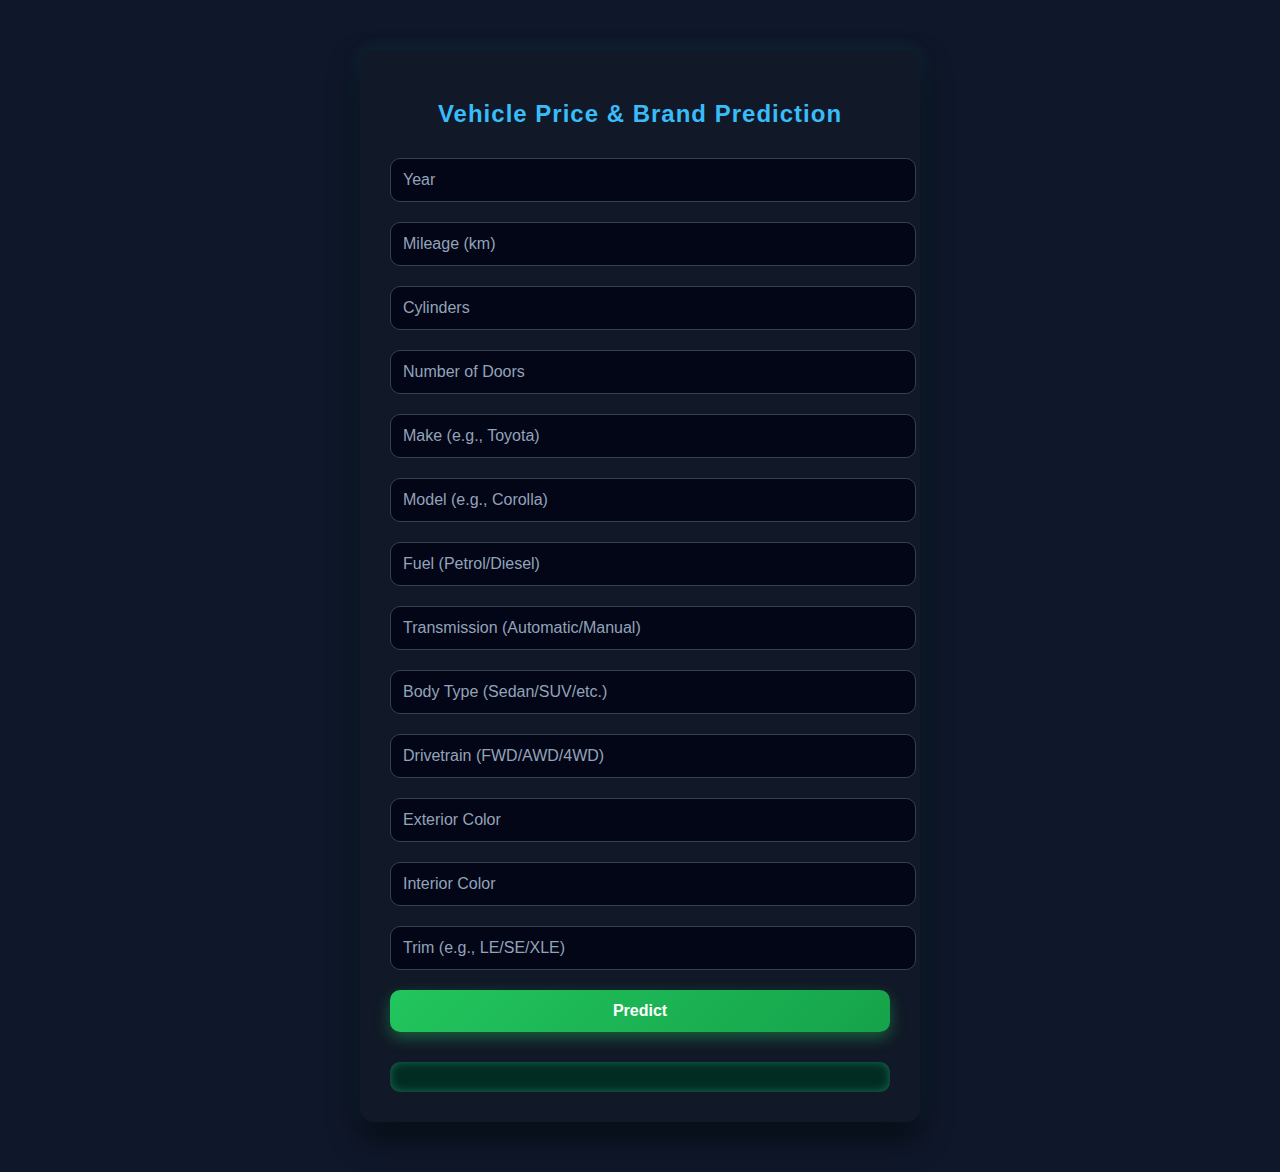
<file: templates/predict.html>
<!DOCTYPE html>
<html lang="en">
<head>
  <meta charset="UTF-8">
  <meta name="viewport" content="width=device-width, initial-scale=1.0">
  <title>Vehicle Price & Brand Prediction</title>
  <style>
   body {
  font-family: 'Segoe UI', Tahoma, Geneva, Verdana, sans-serif;
  background: #0f172a; /* dark navy */
  margin: 0;
  padding: 0;
  color: #2e3137;
}

.container {
  max-width: 500px;
  margin: 50px auto;
  background: #111827; /* dark card */
  padding: 30px;
  border-radius: 14px;
  box-shadow: 0 15px 30px rgba(0, 0, 0, 0.6),
              0 0 20px rgba(0, 255, 255, 0.1);
}

h2 {
  text-align: center;
  color: #38bdf8; /* cyan highlight */
  margin-bottom: 20px;
  letter-spacing: 1px;
}

input, button {
  width: 100%;
  padding: 12px;
  margin: 10px 0;
  border-radius: 10px;
  font-size: 16px;
  outline: none;
}

/* Input fields */
input {
  background: #020617;
  color: #282830;
  border: 1px solid #334155;
}

input::placeholder {
  color: #94a3b8;
}

input:focus {
  border-color: #38bdf8;
  box-shadow: 0 0 8px rgba(56, 189, 248, 0.6);
}

/* Button */
button {
  background: linear-gradient(135deg, #22c55e, #16a34a);
  color: #ffffff;
  border: none;
  cursor: pointer;
  font-weight: 600;
  transition: all 0.3s ease;
  box-shadow: 0 6px 15px rgba(34, 197, 94, 0.4);
}

button:hover {
  background: linear-gradient(135deg, #16a34a, #22c55e);
  transform: translateY(-2px);
  box-shadow: 0 10px 25px rgba(34, 197, 94, 0.6);
}

/* Result box */
#result {
  margin-top: 20px;
  padding: 15px;
  background: #022c22;
  border-radius: 10px;
  text-align: center;
  font-weight: bold;
  font-size: 18px;
  color: #34d399;
  box-shadow: inset 0 0 10px rgba(52, 211, 153, 0.4);
}

  </style>
</head>
<body>

<div class="container">
  <h2>Vehicle Price & Brand Prediction</h2>
  
  <form id="vehicleForm">
    <!-- Numeric Inputs -->
    <input type="number" name="year" placeholder="Year" required>
    <input type="number" name="mileage" placeholder="Mileage (km)" required>
    <input type="number" name="cylinders" placeholder="Cylinders" required>
    <input type="number" name="doors" placeholder="Number of Doors" required>

    <!-- Categorical Inputs -->
    <input type="text" name="make" placeholder="Make (e.g., Toyota)" required>
    <input type="text" name="model" placeholder="Model (e.g., Corolla)" required>
    <input type="text" name="fuel" placeholder="Fuel (Petrol/Diesel)" required>
    <input type="text" name="transmission" placeholder="Transmission (Automatic/Manual)" required>
    <input type="text" name="body" placeholder="Body Type (Sedan/SUV/etc.)" required>
    <input type="text" name="drivetrain" placeholder="Drivetrain (FWD/AWD/4WD)" required>
    <input type="text" name="exterior_color" placeholder="Exterior Color" required>
    <input type="text" name="interior_color" placeholder="Interior Color" required>
    <input type="text" name="trim" placeholder="Trim (e.g., LE/SE/XLE)" required>

    <!-- Submit -->
    <button type="submit">Predict</button>
  </form>

  <!-- Result Display -->
  <div id="result"></div>
</div>

<script>
document.getElementById("vehicleForm").addEventListener("submit", async function(e) {
    e.preventDefault();

    const formData = new FormData(e.target);

    const data = {
        year: Number(formData.get("year")),
        mileage: Number(formData.get("mileage")),
        cylinders: Number(formData.get("cylinders")),
        doors: Number(formData.get("doors")),
        make: formData.get("make"),
        model: formData.get("model"),
        fuel: formData.get("fuel"),
        transmission: formData.get("transmission"),
        body: formData.get("body"),
        drivetrain: formData.get("drivetrain"),
        exterior_color: formData.get("exterior_color"),
        interior_color: formData.get("interior_color"),
        trim: formData.get("trim")
    };

    try {
        const priceRes = await fetch("/predict_price", {
            method: "POST",
            headers: { "Content-Type": "application/json" },
            body: JSON.stringify(data)
        });

        const priceData = await priceRes.json();

        const brandRes = await fetch("/predict_brand", {
            method: "POST",
            headers: { "Content-Type": "application/json" },
            body: JSON.stringify(data)
        });

        const brandData = await brandRes.json();

        document.getElementById("result").innerHTML = `
            💰 Predicted Price: $ ${priceData.predicted_price}<br>
            🚗 Predicted Brand: ${brandData.predicted_brand}
        `;
    } catch (err) {
        document.getElementById("result").innerHTML =
            "<span style='color:red'>❌ Server error</span>";
        console.error(err);
    }
});
</script>

</body>
</html>
</file>
